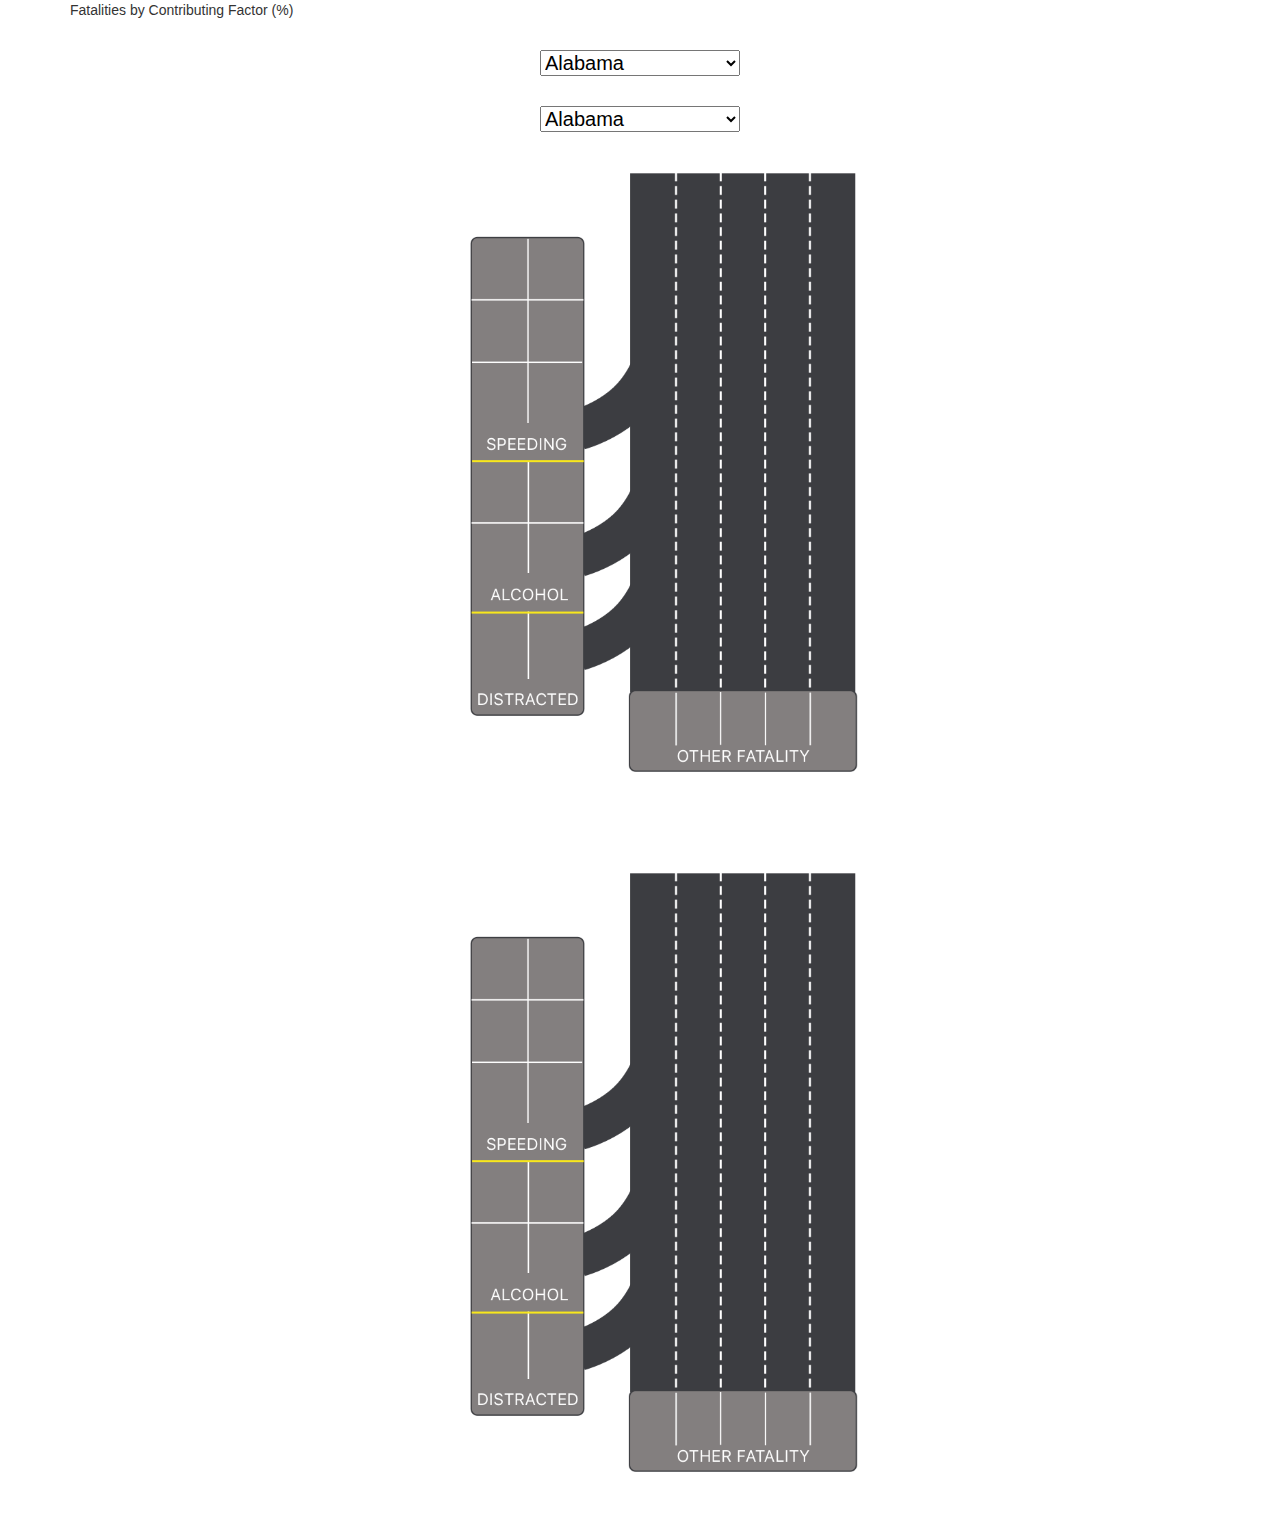
<file: index1.html>
<!DOCTYPE html>
<html lang="en">
  <head>
    <meta charset="utf-8">

    <title>ECS 163 Final Project</title>
    <link href="img/favicon.ico" rel="icon" type="image/x-icon" />

    <!-- Stylesheets -->
    <link rel="stylesheet" type="text/css" href="lib/bootstrap.min.css">
    <link rel="stylesheet" type="text/css" href="styles/style.css">
  </head>

  <body>
    <div class="container">

    <div class="roadVizTitle">Fatalities by Contributing Factor (%)</div>
    <!-- Div containing both state dropdowns -->
    <div class="row dropdown">
      <div class="col" id="leftRoadDropdown">
        <select>
        	<option value="AL">Alabama</option>
        	<option value="AK">Alaska</option>
        	<option value="AZ">Arizona</option>
        	<option value="AR">Arkansas</option>
        	<option value="CA">California</option>
        	<option value="CO">Colorado</option>
        	<option value="CT">Connecticut</option>
        	<option value="DE">Delaware</option>
        	<option value="DC">District Of Columbia</option>
        	<option value="FL">Florida</option>
        	<option value="GA">Georgia</option>
        	<option value="HI">Hawaii</option>
        	<option value="ID">Idaho</option>
        	<option value="IL">Illinois</option>
        	<option value="IN">Indiana</option>
        	<option value="IA">Iowa</option>
        	<option value="KS">Kansas</option>
        	<option value="KY">Kentucky</option>
        	<option value="LA">Louisiana</option>
        	<option value="ME">Maine</option>
        	<option value="MD">Maryland</option>
        	<option value="MA">Massachusetts</option>
        	<option value="MI">Michigan</option>
        	<option value="MN">Minnesota</option>
        	<option value="MS">Mississippi</option>
        	<option value="MO">Missouri</option>
        	<option value="MT">Montana</option>
        	<option value="NE">Nebraska</option>
        	<option value="NV">Nevada</option>
        	<option value="NH">New Hampshire</option>
        	<option value="NJ">New Jersey</option>
        	<option value="NM">New Mexico</option>
        	<option value="NY">New York</option>
        	<option value="NC">North Carolina</option>
        	<option value="ND">North Dakota</option>
        	<option value="OH">Ohio</option>
        	<option value="OK">Oklahoma</option>
        	<option value="OR">Oregon</option>
        	<option value="PA">Pennsylvania</option>
        	<option value="RI">Rhode Island</option>
        	<option value="SC">South Carolina</option>
        	<option value="SD">South Dakota</option>
        	<option value="TN">Tennessee</option>
        	<option value="TX">Texas</option>
        	<option value="UT">Utah</option>
        	<option value="VT">Vermont</option>
        	<option value="VA">Virginia</option>
        	<option value="WA">Washington</option>
        	<option value="WV">West Virginia</option>
        	<option value="WI">Wisconsin</option>
        	<option value="WY">Wyoming</option>
        </select>
      </div>
      <div class="col" id="rightRoadDropdown">
        <select>
          <option value="AL">Alabama</option>
          <option value="AK">Alaska</option>
          <option value="AZ">Arizona</option>
          <option value="AR">Arkansas</option>
          <option value="CA">California</option>
          <option value="CO">Colorado</option>
          <option value="CT">Connecticut</option>
          <option value="DE">Delaware</option>
          <option value="DC">District Of Columbia</option>
          <option value="FL">Florida</option>
          <option value="GA">Georgia</option>
          <option value="HI">Hawaii</option>
          <option value="ID">Idaho</option>
          <option value="IL">Illinois</option>
          <option value="IN">Indiana</option>
          <option value="IA">Iowa</option>
          <option value="KS">Kansas</option>
          <option value="KY">Kentucky</option>
          <option value="LA">Louisiana</option>
          <option value="ME">Maine</option>
          <option value="MD">Maryland</option>
          <option value="MA">Massachusetts</option>
          <option value="MI">Michigan</option>
          <option value="MN">Minnesota</option>
          <option value="MS">Mississippi</option>
          <option value="MO">Missouri</option>
          <option value="MT">Montana</option>
          <option value="NE">Nebraska</option>
          <option value="NV">Nevada</option>
          <option value="NH">New Hampshire</option>
          <option value="NJ">New Jersey</option>
          <option value="NM">New Mexico</option>
          <option value="NY">New York</option>
          <option value="NC">North Carolina</option>
          <option value="ND">North Dakota</option>
          <option value="OH">Ohio</option>
          <option value="OK">Oklahoma</option>
          <option value="OR">Oregon</option>
          <option value="PA">Pennsylvania</option>
          <option value="RI">Rhode Island</option>
          <option value="SC">South Carolina</option>
          <option value="SD">South Dakota</option>
          <option value="TN">Tennessee</option>
          <option value="TX">Texas</option>
          <option value="UT">Utah</option>
          <option value="VT">Vermont</option>
          <option value="VA">Virginia</option>
          <option value="WA">Washington</option>
          <option value="WV">West Virginia</option>
          <option value="WI">Wisconsin</option>
          <option value="WY">Wyoming</option>
        </select>
      </div>
    </div>
    <div class="row bothRoads">
      <div id="leftRoadViz" class="roadViz col"></div>
      <div id="rightRoadViz" class="roadViz col"></div>
    </div>
  </div>

    <!-- External Libraries -->
    <script src="lib/d3.v3.min.js"></script>
    <script src="https://d3js.org/d3-queue.v3.min.js"></script>
    <script src="lib/jquery-3.1.1.min.js"></script>

    <!-- Our Code -->
    <script src="js/roadSetup.js"></script>
    <script src="js/carLogic.js"></script>
    <script src="js/viz.js"></script>
    <!-- insert your viz src files -->

  </body>
</html>
</file>
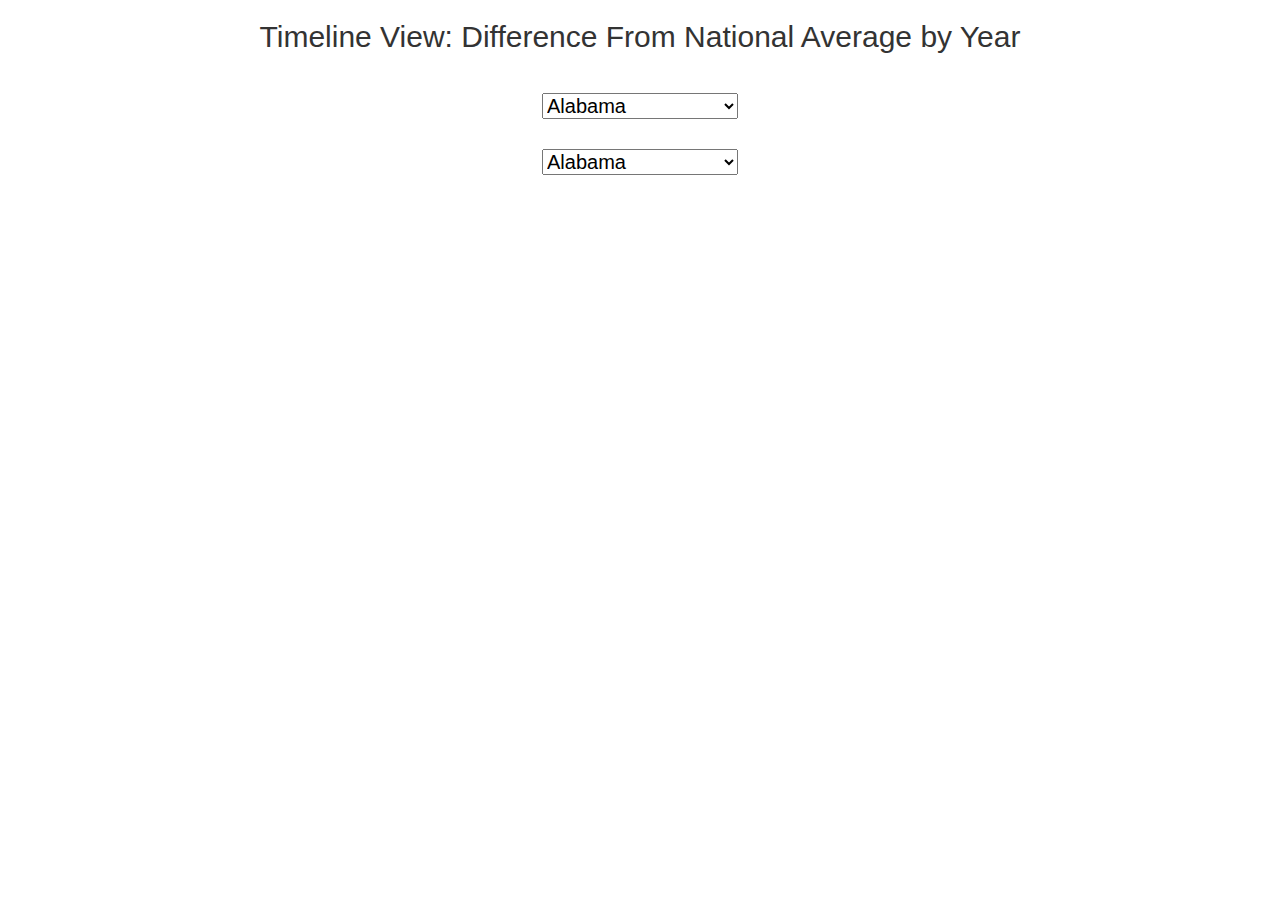
<file: index2.html>
<!DOCTYPE html>
<html lang="en">
  <head>
    <meta charset="utf-8">

    <title>ECS 163 Final Project</title>
    <link href="img/favicon.ico" rel="icon" type="image/x-icon" />

    <!-- Stylesheets -->
    <link rel="stylesheet" type="text/css" href="lib/bootstrap.min.css">
    <link rel="stylesheet" type="text/css" href="styles/style.css">
  </head>

  <body>
    <div class="container">
      <div class="row">
        <div id="StateMapOverview"></div>
      </div>
      <div class="row title"><h2>Timeline View: Difference From National Average by Year</h2></div>
      <div class="row">
        <div class="col">
          <select name="stateRight">
          	<option value="AL">Alabama</option>
          	<option value="AK">Alaska</option>
          	<option value="AZ">Arizona</option>
          	<option value="AR">Arkansas</option>
          	<option value="CA">California</option>
          	<option value="CO">Colorado</option>
          	<option value="CT">Connecticut</option>
          	<option value="DE">Delaware</option>
          	<option value="DC">District of Columbia</option>
          	<option value="FL">Florida</option>
          	<option value="GA">Georgia</option>
          	<option value="HI">Hawaii</option>
          	<option value="ID">Idaho</option>
          	<option value="IL">Illinois</option>
          	<option value="IN">Indiana</option>
          	<option value="IA">Iowa</option>
          	<option value="KS">Kansas</option>
          	<option value="KY">Kentucky</option>
          	<option value="LA">Louisiana</option>
          	<option value="ME">Maine</option>
          	<option value="MD">Maryland</option>
          	<option value="MA">Massachusetts</option>
          	<option value="MI">Michigan</option>
          	<option value="MN">Minnesota</option>
          	<option value="MS">Mississippi</option>
          	<option value="MO">Missouri</option>
          	<option value="MT">Montana</option>
          	<option value="NE">Nebraska</option>
          	<option value="NV">Nevada</option>
          	<option value="NH">New Hampshire</option>
          	<option value="NJ">New Jersey</option>
          	<option value="NM">New Mexico</option>
          	<option value="NY">New York</option>
          	<option value="NC">North Carolina</option>
          	<option value="ND">North Dakota</option>
          	<option value="OH">Ohio</option>
          	<option value="OK">Oklahoma</option>
          	<option value="OR">Oregon</option>
          	<option value="PA">Pennsylvania</option>
          	<option value="RI">Rhode Island</option>
          	<option value="SC">South Carolina</option>
          	<option value="SD">South Dakota</option>
          	<option value="TN">Tennessee</option>
          	<option value="TX">Texas</option>
          	<option value="UT">Utah</option>
          	<option value="VT">Vermont</option>
          	<option value="VA">Virginia</option>
          	<option value="WA">Washington</option>
          	<option value="WV">West Virginia</option>
          	<option value="WI">Wisconsin</option>
          	<option value="WY">Wyoming</option>
          </select>
        </div>
        <div class="col">
          <select name="stateLeft">
	<option value="AL">Alabama</option>
	<option value="AK">Alaska</option>
	<option value="AZ">Arizona</option>
	<option value="AR">Arkansas</option>
	<option value="CA">California</option>
	<option value="CO">Colorado</option>
	<option value="CT">Connecticut</option>
	<option value="DE">Delaware</option>
	<option value="DC">District of Columbia</option>
	<option value="FL">Florida</option>
	<option value="GA">Georgia</option>
	<option value="HI">Hawaii</option>
	<option value="ID">Idaho</option>
	<option value="IL">Illinois</option>
	<option value="IN">Indiana</option>
	<option value="IA">Iowa</option>
	<option value="KS">Kansas</option>
	<option value="KY">Kentucky</option>
	<option value="LA">Louisiana</option>
	<option value="ME">Maine</option>
	<option value="MD">Maryland</option>
	<option value="MA">Massachusetts</option>
	<option value="MI">Michigan</option>
	<option value="MN">Minnesota</option>
	<option value="MS">Mississippi</option>
	<option value="MO">Missouri</option>
	<option value="MT">Montana</option>
	<option value="NE">Nebraska</option>
	<option value="NV">Nevada</option>
	<option value="NH">New Hampshire</option>
	<option value="NJ">New Jersey</option>
	<option value="NM">New Mexico</option>
	<option value="NY">New York</option>
	<option value="NC">North Carolina</option>
	<option value="ND">North Dakota</option>
	<option value="OH">Ohio</option>
	<option value="OK">Oklahoma</option>
	<option value="OR">Oregon</option>
	<option value="PA">Pennsylvania</option>
	<option value="RI">Rhode Island</option>
	<option value="SC">South Carolina</option>
	<option value="SD">South Dakota</option>
	<option value="TN">Tennessee</option>
	<option value="TX">Texas</option>
	<option value="UT">Utah</option>
	<option value="VT">Vermont</option>
	<option value="VA">Virginia</option>
	<option value="WA">Washington</option>
	<option value="WV">West Virginia</option>
	<option value="WI">Wisconsin</option>
	<option value="WY">Wyoming</option>
</select>
        </div>
      </div>
      <div class="row">
        <div id = leftTimeline class="col"></div>
        <div id = rightTimeline class="col"></div>
      </div>
    </div>

    <!-- External Libraries -->
    <script src="lib/d3.v3.min.js"></script>
    <script src="lib/d3-tip.js"></script>
    <script src="https://d3js.org/d3-queue.v3.min.js"></script>
    <script src="lib/jquery-3.1.1.min.js"></script>

    <!-- Our Code -->
    <script src="lib/topojson.v2.min.js"></script>
    <script src="js/StateMapOverview.js"></script>
    <script src="js/timeline.js"></script>
    <script src="js/viz.js"></script>
    <!-- insert your viz src files -->

  </body>
</html>
</file>
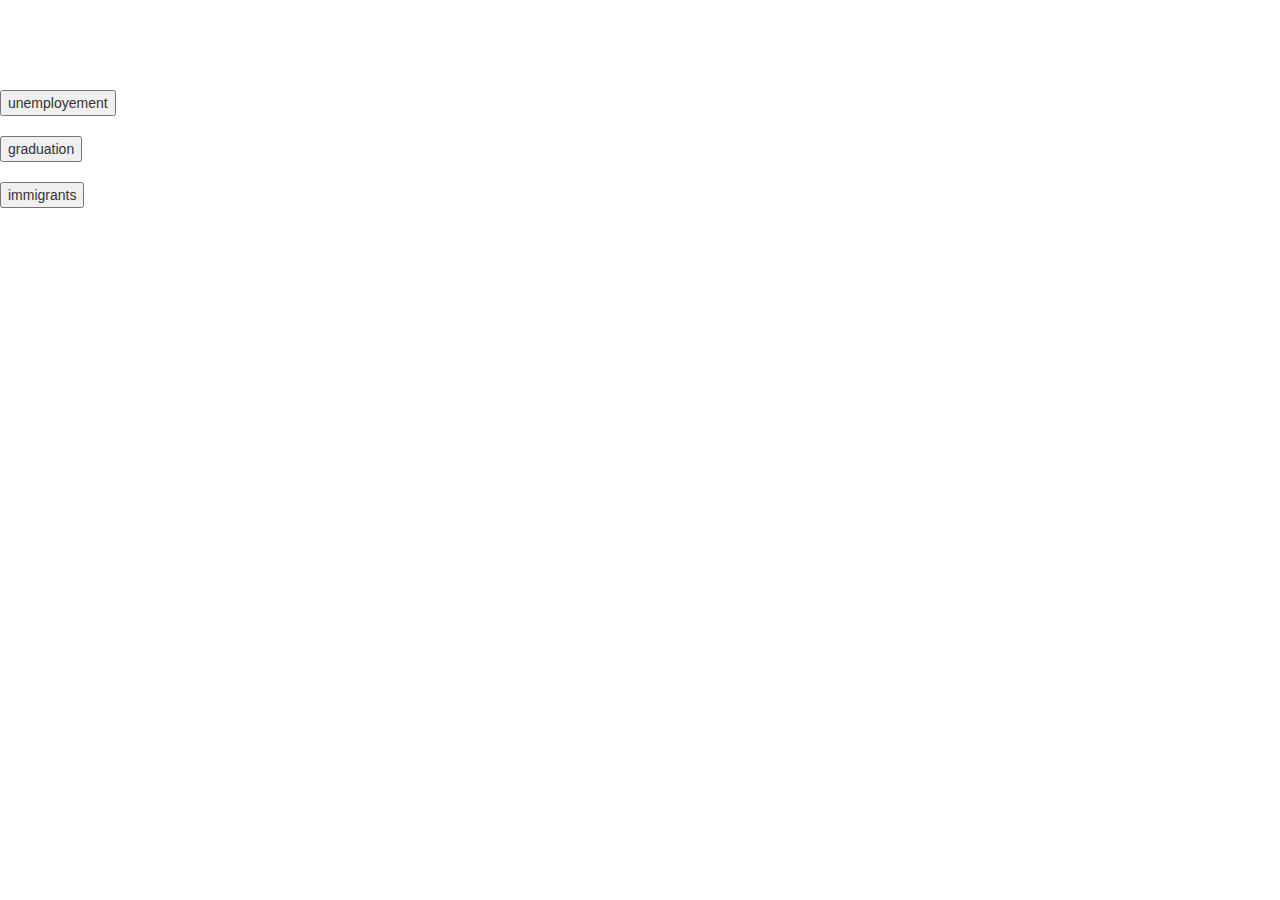
<file: index3.html>
<!DOCTYPE html>
<html lang="en">
  <head>
    <meta charset="utf-8">

    <title>Time Line</title>
    <link href="img/favicon.ico" rel="icon" type="image/x-icon" />

    <!-- Stylesheets -->
    <link rel="stylesheet" type="text/css" href="lib/bootstrap.min.css">
    <link rel="stylesheet" type="text/css" href="styles/style3.css">
  </head>

  <body>

    <h1><font color="white">Vis 3</font></h1>
    <br>
    <div>
    <button type="button" id="percentageunemployementrate">unemployement</button><br>
    <br>
    <button type="button" id="percentagegraduationrate">graduation</button><br>
    <br>
    <button type="button" id="percentageofimmigrants">immigrants</button>
    </div>
    <!-- <button type="button" id="repeat">Repeat Offenders</button> -->
    <!-- <button type="button" id="other">Other</button> -->
    <!-- Insert divs for d3 charts here -->
    <div id="content"></div>
    <!-- External Libraries -->
    <script src="lib/d3.v3.min.js"></script>
    <script src="https://d3js.org/d3-queue.v3.min.js"></script>
    <script src="lib/jquery-3.1.1.min.js"></script>
    <script src="http://labratrevenge.com/d3-tip/javascripts/d3.tip.v0.6.3.js"></script>

    <!-- Our Code -->

    <!-- insert your viz src files -->

  </body>
</html>
</file>
<file: styles/style.css>
/*/**** general page styling ****/

html * {
  font-family: "HelveticaNeue-Light", "Helvetica Neue Light", "Helvetica Neue", Helvetica, Arial, "Lucida Grande", sans-serif !important;
}
body {
  font: 15px;
  width: 100%;
  height: 100%;
  position: relative;
}

.container-fluid {
  width: 1325px !important;
}

#section1 {
  padding-top:50px;
  height: 900px;
  color: #fff;
}

hr {
  border: none;
  color:  #afaeae;
  background-color: #afaeae;
  height: 2.5px;
  /*margin-left: -55px;*/
  /*margin-right: -60px;*/
}

#section2 {
  /*border-top: solid #b7b7b7 4px;*/
  padding-top:50px;
  height:1000px;
  color: #fff;
}

#section3 {
  /*border-top: solid #b7b7b7 4px;*/
  padding-top:50px;
  height:870px;
  color: #fff;
}
#section4 {
  /*border-top: solid #b7b7b7 4px;*/
  padding-top:50px;
  height:820px;
  color: #fff;
  margin-left: 75px;
  margin-right: 75px;
}

svg {
  display: block;
  margin: auto;
}

h2 {
  text-align: center;
}

h3 {
  font-weight: 400;
  text-align: center;
  font-size: 22px;
}

h4 {
  text-align: left;
  font-weight: 400;
  font-size: 20px;
}

hr {
  border-width: 2px 0;
  border-color: #c4c3c2;
}

p {
  text-align: justify;
}

p.indent {
  padding-left: 1.8em
}

label {
  font-size: 12px;
  font-family: sans-serif;
  fill: black;
}

text.label {
  font-size: 14px;
  font-family: sans-serif;
  fill: black;
}

#attribution {
  font-size: 12px;
  font-family: sans-serif;
  color: white;
}

.stateLabel {
  font-size: 24px;
  font-family: sans-serif;
  color: black;
}

.vizTitle {
  margin-top: 10px;
  font-size: 32px;
  text-align: center;
  font-family: sans-serif;
  color: black;
  /*font-weight: 500;*/
}

.instructions {
  font-size: 17px;
  text-align: center;
  font-family: sans-serif;
  color: black;
  font-weight: 500;
  margin: 20px 300px 0 300px;
}

/***** map styling *****/

.legend {
	position: absolute;
	left: 800px;
	top: 350px;
}

#StateMapOverview {
  width: 1024px;
  margin: 0 auto;
}

/***** road styling *****/

.container {
  margin: 0 auto;
}

.bothRoads {
  width: 1000px;
  margin: 0 auto;
}

.dropdown {
  margin-top: 20px;
  width: 1000px;
  margin: 0 auto;
}

select {
  display: block;
  margin: 30px auto 0 auto;
  font-size: 20px;
  color: black;
}

.factorLabel {
  font-size: 24px;
  font-family: sans-serif;
  color: black;
}

/**** timeline styling ****/

.yearLabel {
  font-size: 20px;
  font-weight: bold;
  color: black;
}

/**** scatterplot styling ****/

.line {
    stroke: #E4002B;
    fill: none;
    stroke-width: 3;
}

.axis path,
.axis line {
    fill: none;
    stroke: black;
    shape-rendering: crispEdges;
}

.axis text {
    font-size: 10px;
    font-family: sans-serif;
}

.text-label {
    font-size: 10px;
    font-family: sans-serif;
}

.dot {
    /*fill: #1E90FF;*/
    opacity: 0.5;

}

/*.spaceBruh { margin-top: 600px; }*/

#scatter {
  /*background-color: grey;*/
  /*background-image:       linear-gradient(0deg, transparent 24%, rgba(255, 255, 255, .05) 25%, rgba(255, 255, 255, .05) 26%, transparent 27%, transparent 74%, rgba(255, 255, 255, .05) 75%, rgba(255, 255, 255, .05) 76%, transparent 77%, transparent), linear-gradient(90deg, transparent 24%, rgba(255, 255, 255, .05) 25%, rgba(255, 255, 255, .05) 26%, transparent 27%, transparent 74%, rgba(255, 255, 255, .05) 75%, rgba(255, 255, 255, .05) 76%, transparent 77%, transparent);*/
  /*height: 75%;*/
  background-size:50px 50px;
}

#scatterSvg {
  /*position:absolute;*/
  /*bottom:10px;*/
  /*right:10px;*/
  display: inline;
  margin-left: 30px;
  /*text-decoration: none;*/
  /*color: #ffffff;*/
}

#rvalSection {
  color: black;
  height: 600px;
}

#rvalue {
  font-size: 18px;
  /*text-align: left;*/
  font-family: sans-serif;
  color: black;
  font-weight: 700;
  margin-bottom: 15px;
}

.rValInstructions {
  font-size: 15px;
  text-align: center;
  text-align: justify;
  font-family: sans-serif;
  color: black;
  font-weight: 500;
}

.scatterButton {
  /*font-size: 20px;*/
  /*margin-left: 30px;*/
}

.d3-tip {
  line-height: 1;
  font-weight: bold;
  padding: 12px;
  background: rgba(0, 0, 0, 0.8);
  color: #000080;
  border-radius: 2px;
}

/* Creates a small triangle extender for the tooltip */
/*.d3-tip:after {
  box-sizing: border-box;
  display: inline;
  font-size: 10px;
  width: 100%;
  line-height: 1;
  color: rgba(0, 0, 0, 0.8);
  content: "\25BC";
  position: absolute;
  text-align: center;
}*/

/* Style northward tooltips differently */
.d3-tip.n:after {
  margin: 0 0 0 0;
  top: 0;
  left: 0;
}
</file>
<file: styles/style3.css>
.line {
    stroke: #E4002B;
    fill: none;
    stroke-width: 3;
}

.axis path,
.axis line {
    fill: none;
    stroke: black;
    shape-rendering: crispEdges;
}

.axis text {
    font-size: 10px;
    font-family: sans-serif;
}

.text-label {
    font-size: 10px;
    font-family: sans-serif;
}

.dot {
    fill: #1E90FF;
    opacity: 0.5;

}

#content{
    background-color: transparent;
    background-image:       linear-gradient(0deg, transparent 24%, rgba(255, 255, 255, .05) 25%, rgba(255, 255, 255, .05) 26%, transparent 27%, transparent 74%, rgba(255, 255, 255, .05) 75%, rgba(255, 255, 255, .05) 76%, transparent 77%, transparent), linear-gradient(90deg, transparent 24%, rgba(255, 255, 255, .05) 25%, rgba(255, 255, 255, .05) 26%, transparent 27%, transparent 74%, rgba(255, 255, 255, .05) 75%, rgba(255, 255, 255, .05) 76%, transparent 77%, transparent);
  height:100%;
  background-size:50px 50px;
}

.gridLines {
  position:absolute;
  bottom:10px;
  right:10px;
  text-decoration: none;
  color: #000000;
}

.d3-tip {
  line-height: 1;
  font-weight: bold;
  padding: 12px;
  background: rgba(0, 0, 0, 0.8);
  color: ##000080;
  border-radius: 2px;
}

/* Creates a small triangle extender for the tooltip */
.d3-tip:after {
  box-sizing: border-box;
  display: inline;
  font-size: 10px;
  width: 100%;
  line-height: 1;
  color: rgba(0, 0, 0, 0.8);
  content: "\25BC";
  position: absolute;
  text-align: center;
}

/* Style northward tooltips differently */
.d3-tip.n:after {
  margin: -1px 0 0 0;
  top: 100%;
  left: 0;
}
</file>
